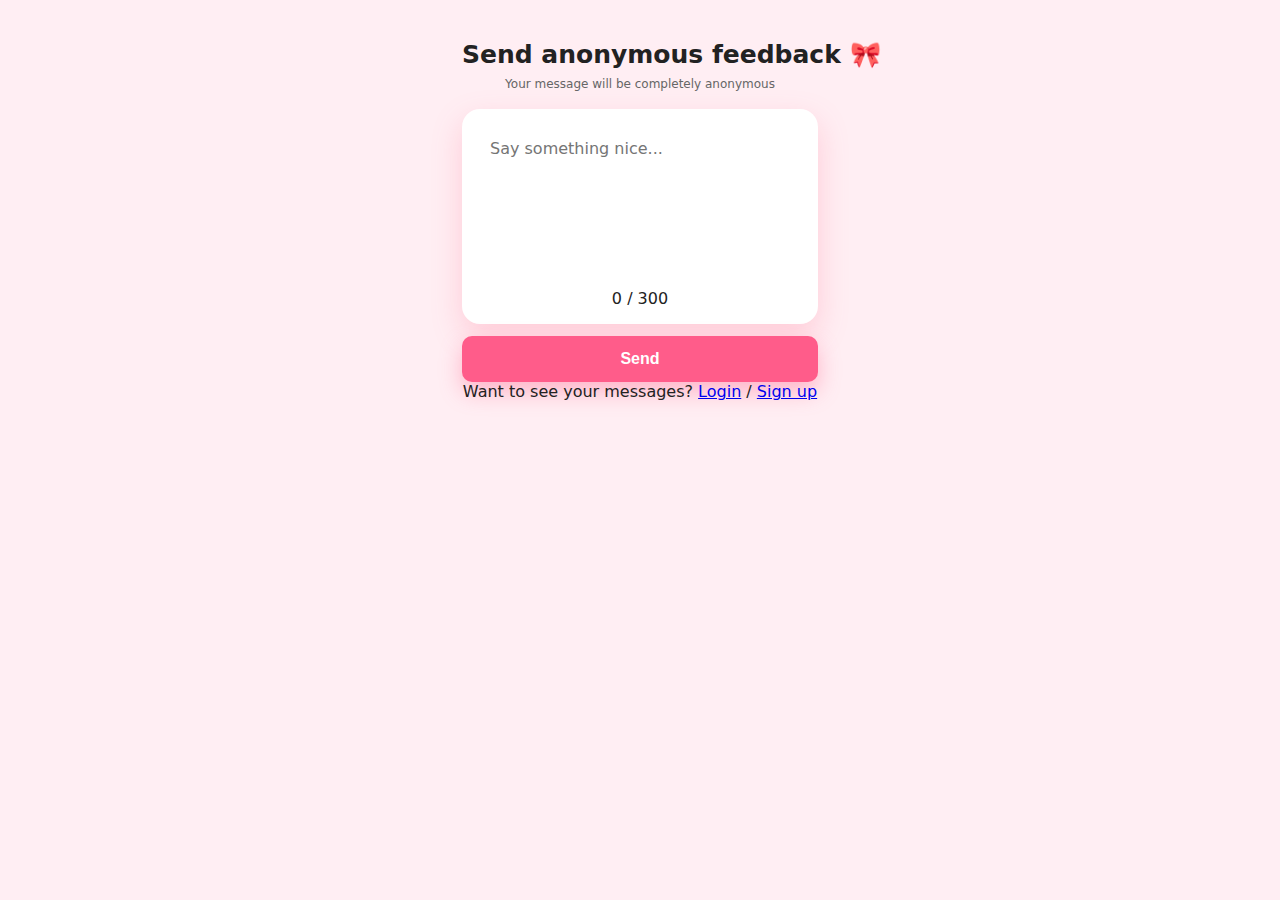
<file: index.html>
<!DOCTYPE html>
<html>
<head>
  <title>Send Anonymous Feedback 💌</title>
  <meta name="viewport" content="width=device-width, initial-scale=1">
    <!-- CSS -->
  <link rel="stylesheet" href="style.css" />
</head>
   <style> {
      font-family: system-ui;
      background: #ffe6ee;
      padding: 20px;
    }
    textarea {
      width: 100%;
      height: 120px;
      padding: 12px;
      font-size: 16px;
      border-radius: 10px;
      border: none;
    }
    button {
      margin-top: 12px;
      width: 100%;
      padding: 14px;
      background: #ff5c8a;
      color: white;
      font-size: 16px;
      border: none;
      border-radius: 10px;
    }
  </style>
</head>

<body>
<div class="page">

  <!-- TITLE ABOVE CARD -->
 <body>
  <div class="page">

    <h1 class="title">Send anonymous feedback 🎀</h1>
    <p class="sub">Your message will be completely anonymous</p>

    <div class="card">
      <textarea
        id="message"
        maxlength="300"
        placeholder="Say something nice..."
      ></textarea>

      <div class="counter" id="counter">0 / 300</div>
    </div>

    <button id="sendBtn" type="button">Send</button>

    <p class="auth-link">
      Want to see your messages?
      <a href="login.html">Login</a> /
      <a href="username.html">Sign up</a>
    </p>

  </div>
</body>
<script type="module">
  <script type="module">
  import { initializeApp } from "https://www.gstatic.com/firebasejs/10.7.1/firebase-app.js";
  import { getFirestore, collection, addDoc, serverTimestamp } from "https://www.gstatic.com/firebasejs/10.7.1/firebase-firestore.js";

    const firebaseConfig = {
  apiKey: "AIzaSyCviJWlQvukpfikmHOG-GoAvAnzTBRt8OI",
  authDomain: "cutie-feedback.firebaseapp.com",
  projectId: "cutie-feedback",
  storageBucket: "cutie-feedback.firebasestorage.app",
  messagingSenderId: "54683130068",
  appId: "1:54683130068:web:34ec8c608695668ab90341"
};
const app = initializeApp(firebaseConfig);
  const db = getFirestore(app);

  const params = new URLSearchParams(window.location.search);
  const username = params.get("u");

  const sendBtn = document.getElementById("sendBtn");
  const messageBox = document.getElementById("message");

  sendBtn.addEventListener("click", async () => {
    const text = messageBox.value.trim();

    if (!text) {
      alert("Empty message");
      return;
    }

    try {
      await addDoc(collection(db, "feedbacks"), {
        text,
        ownerUsername: username,
        createdAt: serverTimestamp(),
      });

      messageBox.value = "";
      alert("Sent 💖");

    } catch (err) {
      alert("Error sending message");
      console.error(err);
    }
  });
</script>
  
</body>
</html>
</file>
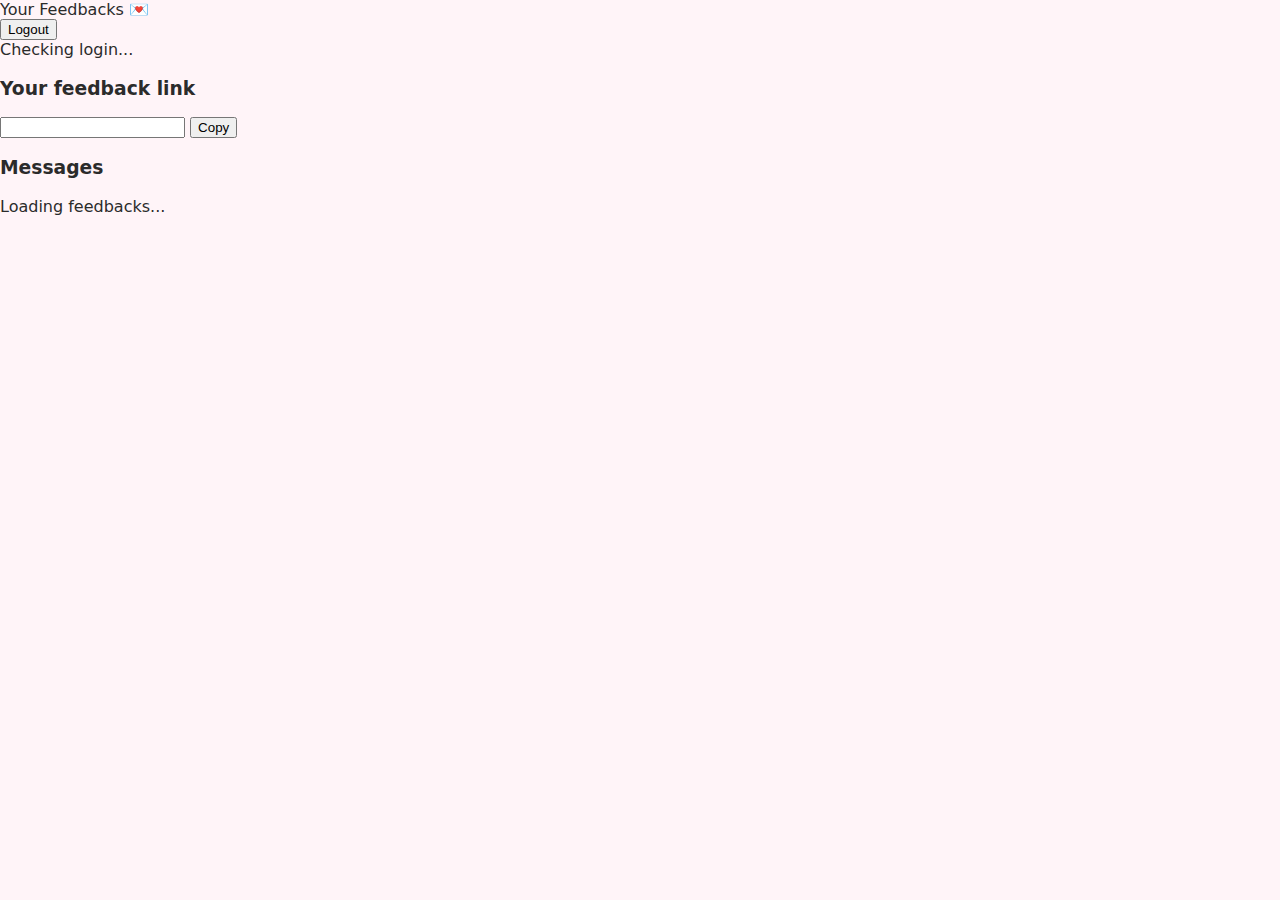
<file: dashboard.html>
<!DOCTYPE html>
<html lang="en">
<head>
  <meta charset="UTF-8" />
  <meta name="viewport" content="width=device-width, initial-scale=1.0"/>
  <title>Your Feedbacks</title>

  <!-- UI -->
  <link rel="stylesheet" href="dashboard-ui.css">
</head>
<body>

  <!-- TOP BAR -->
  <div class="top">
    <div>Your Feedbacks 💌</div>
    <button id="logoutBtn">Logout</button>
  </div>

  <!-- STATUS -->
  <div class="box" id="statusBox">
    Checking login...
  </div>

  <!-- LINK -->
  <div class="box">
    <h3>Your feedback link</h3>
    <input id="bioLink" readonly />
    <button id="copyBtn">Copy</button>
  </div>

  <!-- MESSAGES -->
  <div class="box">
    <h3>Messages</h3>
    <div id="messagesBox">Loading feedbacks...</div>
  </div>

<script type="module">
  import { initializeApp } from "https://www.gstatic.com/firebasejs/10.7.1/firebase-app.js";
  import { getAuth, onAuthStateChanged, signOut } from "https://www.gstatic.com/firebasejs/10.7.1/firebase-auth.js";
  import { getFirestore, collection, query, where, getDocs } from "https://www.gstatic.com/firebasejs/10.7.1/firebase-firestore.js";

  // 🔥 Firebase config (yours is OK)
 const firebaseConfig = {
  apiKey: "AIzaSyCviJWlQvukpfikmHOG-GoAvAnzTBRt8OI",
  authDomain: "cutie-feedback.firebaseapp.com",
  projectId: "cutie-feedback",
  storageBucket: "cutie-feedback.firebasestorage.app",
  messagingSenderId: "54683130068",
  appId: "1:54683130068:web:34ec8c608695668ab90341"
};

  const app = initializeApp(firebaseConfig);
  const auth = getAuth(app);
  const db = getFirestore(app);

  // ELEMENTS
  const statusBox = document.getElementById("statusBox");
  const messagesBox = document.getElementById("messagesBox");
  const bioLink = document.getElementById("bioLink");
  const logoutBtn = document.getElementById("logoutBtn");
  const copyBtn = document.getElementById("copyBtn");

  // LOGOUT
  logoutBtn.onclick = async () => {
    await signOut(auth);
    window.location.href = "login.html";
  };

  // COPY LINK
  copyBtn.onclick = () => {
    navigator.clipboard.writeText(bioLink.value);
    copyBtn.innerText = "Copied!";
    setTimeout(() => copyBtn.innerText = "Copy", 1500);
  };

  // 🔑 AUTH CHECK
onAuthStateChanged(auth, async (user) => {
  if (!user) {
    window.location.href = "login.html";
    return;
  }

  try {
    const q = query(
      collection(db, "usernames"),
      where("uid", "==", user.uid)
    );

    const snap = await getDocs(q);

    if (snap.empty) {
      // ❗ username not created yet
      window.location.href = "username.html";
      return;
    }

    // ✅ username exists
    const username = snap.docs[0].id;

    // ✅ STATUS
    document.getElementById("statusBox").innerText =
      `Logged in as ${user.email}`;

    // ✅ BIO LINK (THIS WAS FAILING)
    bioLink.value = `https://sayitcutie.github.io/feedback/index.html?u=${username}`;
    // ✅ LOAD MESSAGES
    const msgQuery = query(
  collection(db, "feedbacks"),
  where("ownerUid", "==", user.uid)
);
    );

    const msgs = await getDocs(msgQuery);
    messagesBox.innerHTML = "";

if (msgs.empty) {
  messagesBox.innerHTML = "<p>No messages yet</p>";
} else {
  msgs.forEach(doc => {
    const div = document.createElement("div");
    div.className = "message";
    div.innerText = doc.data().text;
    messagesBox.appendChild(div);
  });
  
  } catch (err) {
    document.getElementById (err) {
  console.error(err);
  statusBox.innerText = "Logged in successfully ✅";
}
  }
});
</script>

</body>
</html>
</file>
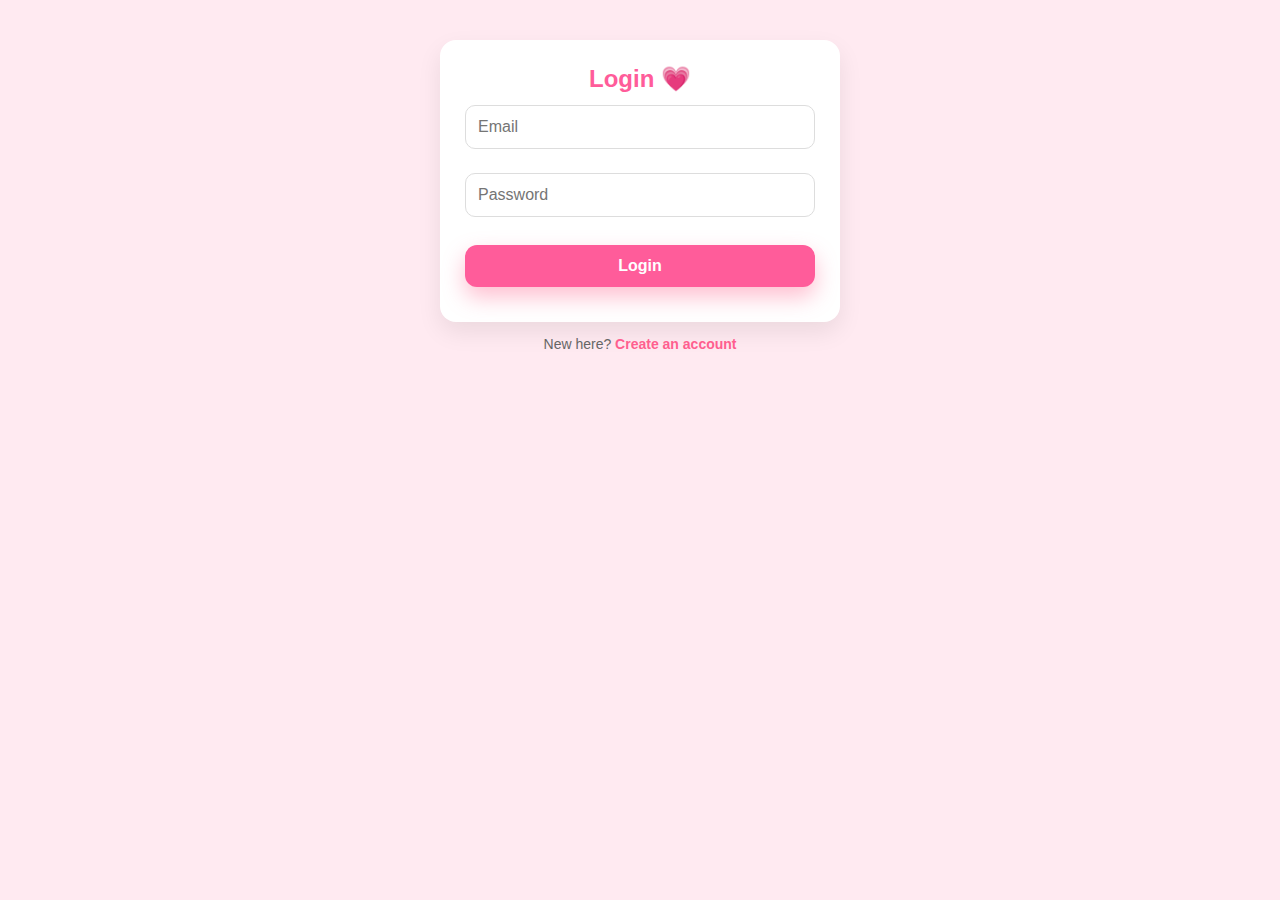
<file: login.html>
<!DOCTYPE html>
<html lang="en">
<head>
  <meta charset="UTF-8" />
  <title>Login • SayItCutie</title>
  <meta name="viewport" content="width=device-width, initial-scale=1" />
<link rel="stylesheet" href="style.css">
  <style>
    body {
      background: #ffeaf1;
      font-family: Arial, sans-serif;
      padding: 40px 20px;
    }
    .card {
      max-width: 400px;
      margin: auto;
      background: #fff;
      padding: 25px;
      border-radius: 16px;
      box-shadow: 0 10px 25px rgba(0,0,0,0.08);
    }
    h2 {
      text-align: center;
      color: #ff5c9a;
    }
    input {
      width: 100%;
      padding: 12px;
      margin: 12px 0;
      border-radius: 10px;
      border: 1px solid #ddd;
      font-size: 16px;
    }
    button {
      width: 100%;
      padding: 12px;
      background: #ff5c9a;
      border: none;
      border-radius: 12px;
      color: white;
      font-size: 16px;
      cursor: pointer;
    }
    button:disabled {
      opacity: 0.6;
    }
    p {
      text-align: center;
      margin-top: 10px;
    }
  </style>
</head>

<body>

<div class="card">
  <h2>Login 💗</h2>

  <input type="email" id="email" placeholder="Email" />
  <input type="password" id="password" placeholder="Password" />

  <button id="loginBtn">Login</button>

  <p id="status"></p>
</div>
<p class="switch">
  New here?
  <a href="username.html">Create an account</a>
</p>

<script type="module">
  script type="module">
import { initializeApp } from "https://www.gstatic.com/firebasejs/10.7.1/firebase-app.js";
import { 
  getAuth, 
  signInWithEmailAndPassword 
} from "https://www.gstatic.com/firebasejs/10.7.1/firebase-auth.js";
import { 
  getFirestore, 
  getDoc, 
  doc 
} from "https://www.gstatic.com/firebasejs/10.7.1/firebase-firestore.js";
  // 🔥 YOUR FIREBASE CONFIG
  const firebaseConfig = {
    apiKey: "AIzaSyCviJWlQvukpfikmHOG-GoAvAnzTBRt8OI",
  authDomain: "cutie-feedback.firebaseapp.com",
  projectId: " cutie-feedback",
  };

  const app = initializeApp(firebaseConfig);
const auth = getAuth(app);
const db = getFirestore(app);

window.login = async function () {
  const email = document.getElementById("email").value.trim();
  const password = document.getElementById("password").value;

  if (!email || !password) {
    alert("Email & password required");
    return;
  }

  try {
    const res = await signInWithEmailAndPassword(auth, email, password);

    // 🔍 check if username exists
    const ref = doc(db, "usernames", res.user.uid);
    const snap = await getDoc(ref);

    if (!snap.exists()) {
      window.location.href = "username.html";
    } else {
      window.location.href = "dashboard.html";
    }

  } catch (error) {
    if (error.code === "auth/wrong-password") {
      alert("Wrong password 😕");
    } else if (error.code === "auth/user-not-found") {
      alert("No account found. Please sign up ❤️");
    } else {
      alert(error.message);
    }
  }
};
</script>

</body>
</html>
</file>
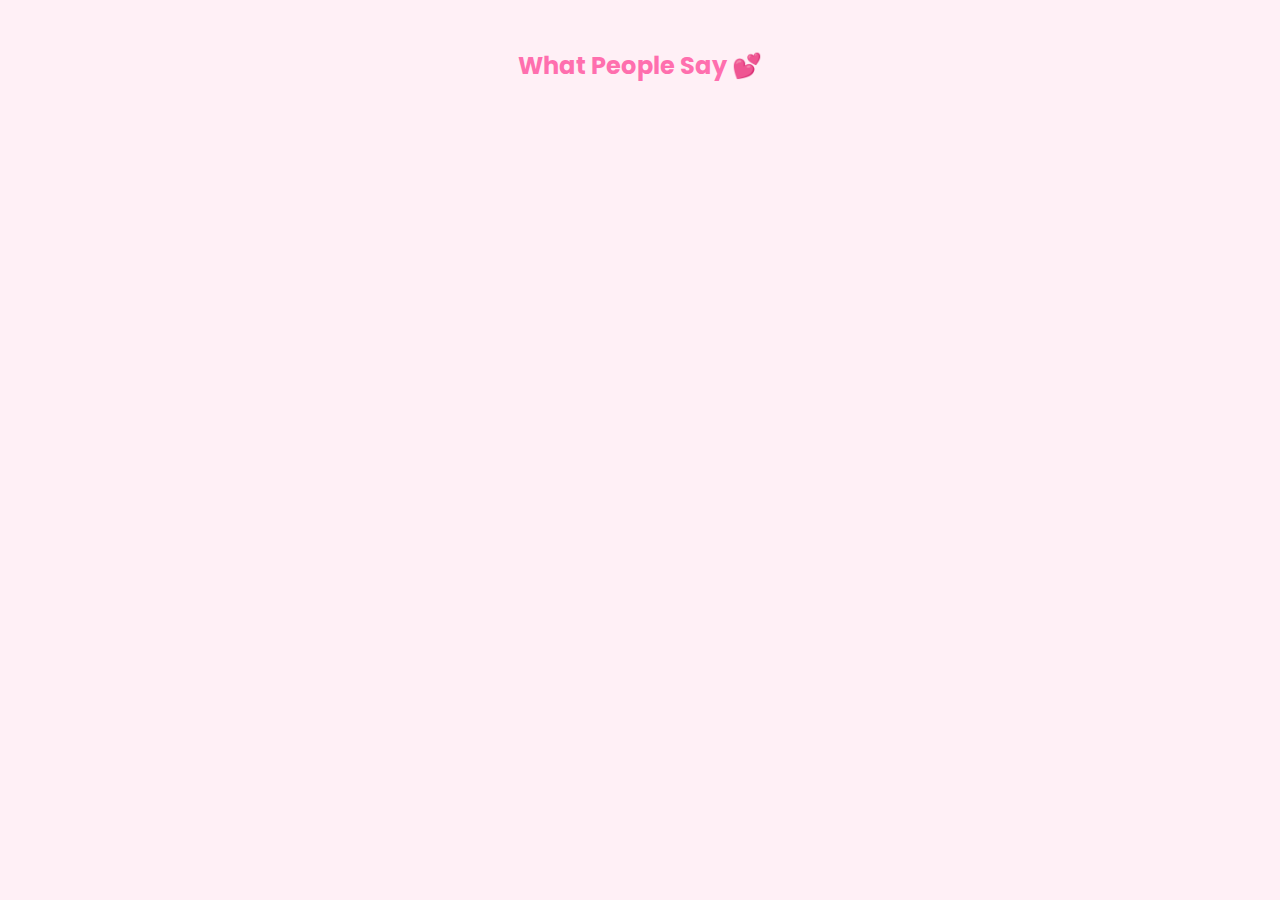
<file: public.html>
<!DOCTYPE html>
<html>
<head>
<meta charset="UTF-8">
<title>Public Feedback 💕</title>
<link href="https://fonts.googleapis.com/css2?family=Poppins&display=swap" rel="stylesheet">
<style>
body{background:#fff0f6;font-family:Poppins;padding:20px}
h2{text-align:center;color:#ff6fae}
.feedback{
  background:white;
  padding:15px;
  border-radius:12px;
  margin-bottom:10px;
}
</style>
</head>
<body>

<h2>What People Say 💕</h2>
<div id="list"></div>

<script>
let feedbacks=JSON.parse(localStorage.getItem("feedbacks"))||[];
list.innerHTML=feedbacks
.filter(f=>f.public)
.map(f=>`<div class="feedback">${f.text}</div>`)
.join("");
</script>

</body>
</html>
</file>
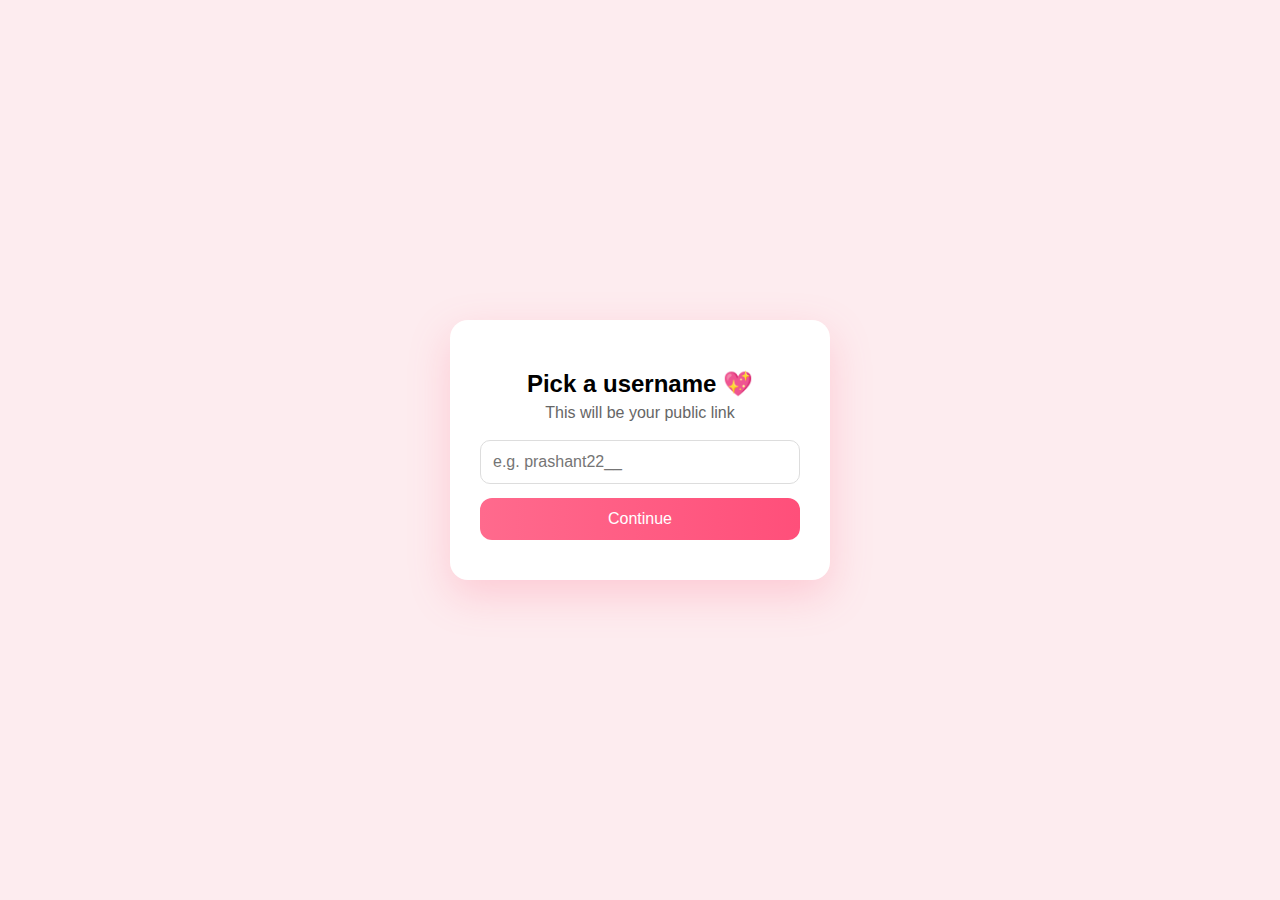
<file: username.html>
<!DOCTYPE html>
<html lang="en">
<head>
  <meta charset="UTF-8" />
  <title>Pick username</title>
  <meta name="viewport" content="width=device-width, initial-scale=1.0" />

  <style>
    body {
      margin: 0;
      height: 100vh;
      display: flex;
      align-items: center;
      justify-content: center;
      background: #fdecef;
      font-family: Arial, sans-serif;
    }

    .card {
      background: white;
      padding: 30px;
      width: 320px;
      border-radius: 18px;
      text-align: center;
      box-shadow: 0 15px 40px rgba(255, 105, 135, 0.25);
    }

    h2 {
      margin-bottom: 6px;
    }

    p {
      margin-top: 0;
      margin-bottom: 18px;
      color: #666;
    }

    input {
      width: 100%;
      padding: 12px;
      margin-bottom: 14px;
      border-radius: 10px;
      border: 1px solid #ddd;
      font-size: 16px;
      box-sizing: border-box;
    }

    button {
      width: 100%;
      padding: 12px;
      border: none;
      border-radius: 12px;
      background: linear-gradient(90deg, #ff6a8d, #ff4f7a);
      color: white;
      font-size: 16px;
      cursor: pointer;
    }

    #error {
      margin-top: 10px;
      font-size: 14px;
      color: #e74c3c;
    }
  </style>
</head>

<body>
  <div class="card">
    <h2>Pick a username 💖</h2>
    <p>This will be your public link</p>

    <input id="username" placeholder="e.g. prashant22__" />
    <button id="continueBtn">Continue</button>

    <div id="error"></div>
  </div>

  <script>
    const input = document.getElementById("username");
    const btn = document.getElementById("continueBtn");
    const error = document.getElementById("error");

    // force lowercase while typing
    input.addEventListener("input", () => {
      input.value = input.value.toLowerCase();
    });

    btn.addEventListener("click", () => {
      const username = input.value.trim();

      if (!username) {
        error.innerText = "Username required";
        return;
      }

      if (!/^[a-z0-9_]{3,20}$/.test(username)) {
        error.innerText = "Only a–z, 0–9, _ (3–20 chars)";
        return;
      }

      // ✅ save temporarily
      localStorage.setItem("pendingUsername", username);

      // ✅ go to signup page
      window.location.href = "signup.html";
    });
  </script>
</body>
</html>
</file>
<file: dashboard-ui.css>
:root{
  --pink-1:#ff6aa2;
  --pink-2:#ff8fb7;
  --pink-3:#ffd1e3;
  --bg:#fff4f8;
  --card:#ffffff;
  --text:#2b2b2b;
  --muted:#8b8b8b;
  --shadow:0 10px 30px rgba(0,0,0,.08);
  --radius:16px;
}

*{box-sizing:border-box}
html,body{margin:0;padding:0}
body{
  font-family:-apple-system,BlinkMacSystemFont,"Segoe UI",Roboto,Inter,system-ui;
  background:var(--bg);
  color:var(--text);
}

/* Header */
.header{
  position:sticky;top:0;z-index:10;
  background:linear-gradient(135deg,var(--pink-1),var(--pink-2));
  color:#fff;
  padding:14px 16px;
  display:flex;align-items:center;justify-content:space-between;
}
.header .title{
  font-weight:700;
  letter-spacing:.2px;
}
.header .logout{
  background:#fff;
  color:var(--pink-1);
  border:none;border-radius:10px;
  padding:8px 12px;font-weight:600;
}

/* Layout */
.wrap{padding:14px;max-width:520px;margin:0 auto}

/* Cards */
.card{
  background:var(--card);
  border-radius:var(--radius);
  box-shadow:var(--shadow);
  padding:14px;
  margin-bottom:14px;
}
.card h3{
  margin:0 0 8px 0;
  font-size:15px;
}

/* User info */
.user{
  font-size:14px;
}
.user strong{font-weight:600}

/* Bio link */
.link-row{
  display:flex;gap:10px;align-items:center
}
.link-row input{
  flex:1;
  border:1px solid #eee;border-radius:12px;
  padding:10px 12px;font-size:14px;
}
.btn{
  background:linear-gradient(135deg,var(--pink-1),var(--pink-2));
  color:#fff;border:none;border-radius:12px;
  padding:10px 14px;font-weight:700;
}
.btn.ghost{
  background:#fff;color:var(--pink-1);
  border:1px solid var(--pink-3);
}

/* Messages */
.list{
  display:flex;flex-direction:column;gap:10px
}
.msg{
  background:#fff7fb;
  border-radius:14px;
  padding:12px 14px;
  box-shadow:0 6px 18px rgba(0,0,0,.05);
  animation:pop .25s ease-out;
}
.msg p{margin:0;font-size:15px;line-height:1.35}
.empty{
  color:var(--muted);font-size:14px;
  text-align:center;padding:18px 8px
}

@keyframes pop{
  from{transform:scale(.98);opacity:.6}
  to{transform:scale(1);opacity:1}
}
</file>
<file: style.css>
/* RESET */
* {
  box-sizing: border-box;
  margin: 0;
  padding: 0;
}

/* BODY */
body {
  font-family: system-ui, -apple-system, BlinkMacSystemFont, "Segoe UI",
    Roboto, Helvetica, Arial, sans-serif;
  background: #ffeef3;
  color: #222;
}

/* PAGE WRAPPER */
.page {
  max-width: 420px;
  margin: 40px auto;
  padding: 0 16px;
  text-align: center; /* 🔥 THIS fixes centering */
}

/* TITLE */
.title {
  font-size: 25px; /* ⬆️ slightly bigger */
  font-weight: 800;
  margin-bottom: 8px;
  white-space: nowrap;
}

/* SUBTITLE */
.sub {
  font-size: 12px;
  color: #666;
  margin-bottom: 18px;
  text-align: center; /* extra safety */
}

/* CARD */
.card {
  background: #fff;
  border-radius: 18px;
  padding: 16px;
  box-shadow: 0 12px 30px rgba(255, 105, 135, 0.25);
}

textarea {
  width: 100%;
  min-height: 160px;

  padding: 16px;
  padding-top: 18px;        /* 👈 IMPORTANT */
  
  font-size: 16px;
  line-height: 1.5;         /* 👈 IMPORTANT */
  font-family: inherit;

  border-radius: 18px;
  border: none;
  outline: none;

  resize: none;
  box-sizing: border-box;
}
}

/* CHARACTER COUNT */
.count {
  text-align: right;
  font-size: 12px;
  color: #777;
  margin-top: 6px;
}

/* SEND BUTTON */
button {
  width: 100%;
  margin-top: 16px;
  padding: 14px;
  font-size: 17px;
  font-weight: 600;
  border: none;
  border-radius: 14px;
  color: #fff;
  background: linear-gradient(135deg, #ff5f8a, #ff7aa2);
  box-shadow: 0 10px 22px rgba(255, 95, 138, 0.4);
  cursor: pointer;
}

button:active {
  transform: scale(0.98);
}

/* =========================
   LOGIN PAGE
========================= */

.login-page {
  min-height: 100vh;
  display: flex;
  align-items: center;
  justify-content: center;
  background: #ffeef3;
  padding: 20px;
}

.login-card {
  width: 100%;
  max-width: 360px;
  background: #ffffff;
  padding: 28px 22px;
  border-radius: 22px;
  text-align: center;
  box-shadow: 0 18px 40px rgba(255, 105, 135, 0.25);
}

.login-title {
  font-size: 26px;
  font-weight: 800;
  color: #ff5f8f;
  margin-bottom: 22px;
}

/* INPUTS */
.login-card input {
  width: 100%;
  padding: 14px 16px;
  margin-bottom: 14px;
  font-size: 16px;

  border-radius: 14px;
  border: 2px solid #f1f1f1;
  outline: none;
  transition: all 0.25s ease;
}

.login-card input:focus {
  border-color: #ff6b95;
  box-shadow: 0 0 0 3px rgba(255, 107, 149, 0.15);
}

/* BUTTON */
.login-card button {
  width: 100%;
  padding: 14px;
  margin-top: 6px;

  border: none;
  border-radius: 16px;
  font-size: 17px;
  font-weight: 600;

  color: #ffffff;
  background: linear-gradient(135deg, #ff6b95, #ff4f85);
  box-shadow: 0 12px 25px rgba(255, 107, 149, 0.45);

  cursor: pointer;
  transition: transform 0.2s ease, box-shadow 0.2s ease;
}

.login-card button:active {
  transform: scale(0.97);
  box-shadow: 0 8px 18px rgba(255, 107, 149, 0.35);
}
/* SIGNUP SWITCH */
.switch {
  margin-top: 14px;
  text-align: center;
  font-size: 14px;
  color: #666;
}

.switch a {
  color: #ff5f8f;
  text-decoration: none;
  font-weight: 600;
}

.switch a:hover {
  text-decoration: underline;
}
</file>
